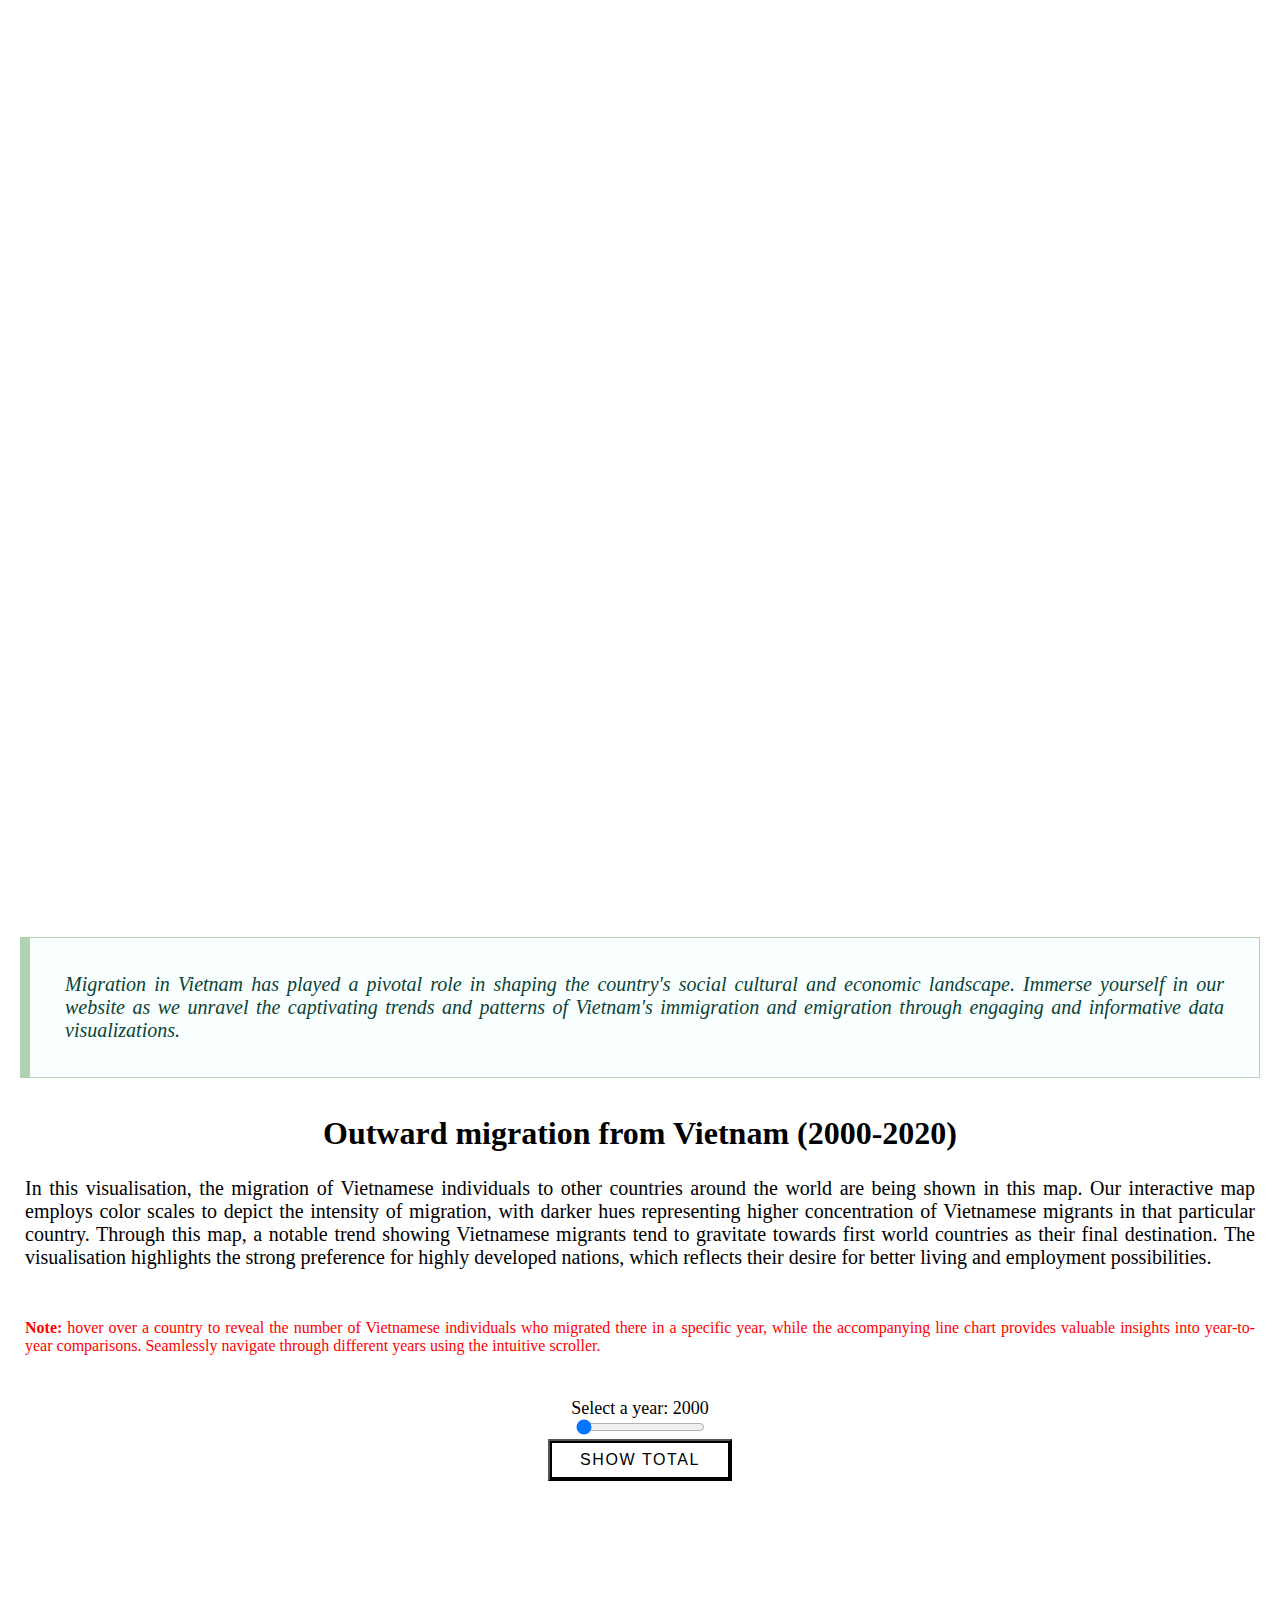
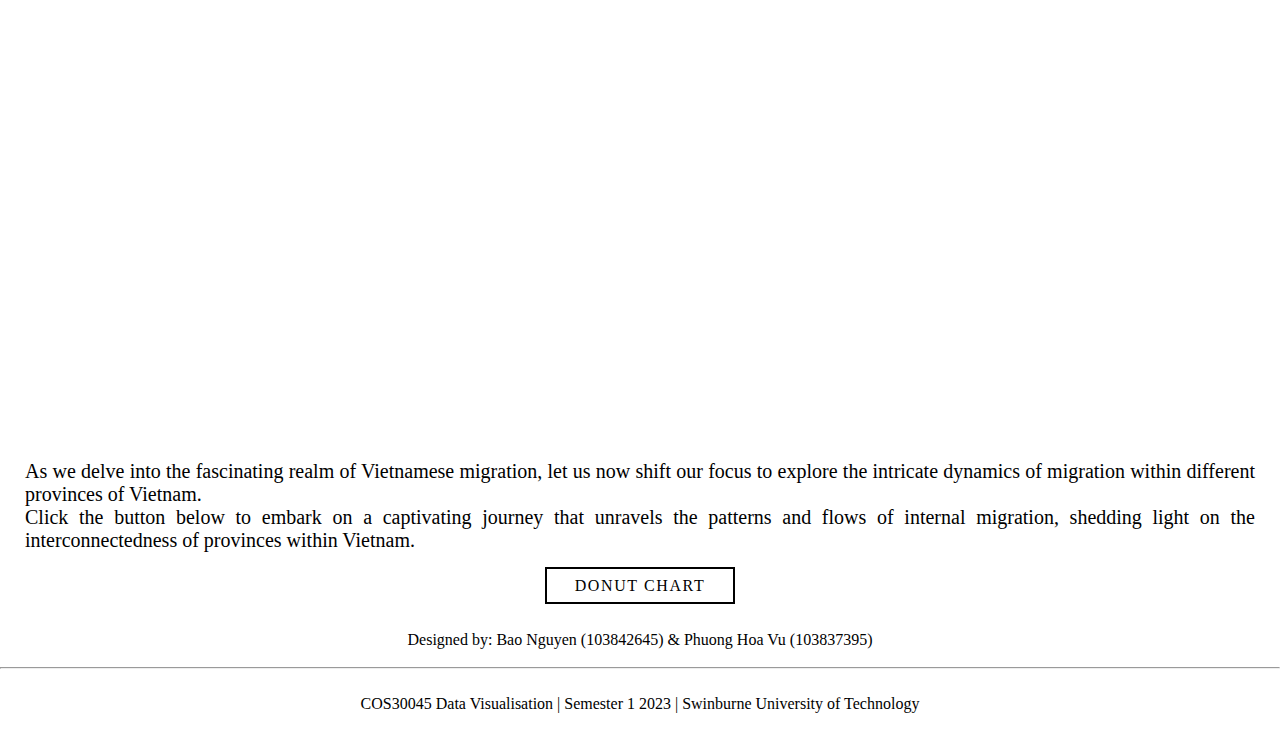
<file: index.html>
<!DOCTYPE html>
<head>
    <meta charset="utf-8">
    <!-- Load d3.js -->
    <script src="https://d3js.org/d3.v6.js"></script>
    <script src="https://d3js.org/d3-scale-chromatic.v1.min.js"></script>
    <script src="https://d3js.org/d3-geo-projection.v2.min.js"></script>
    <title>COS30045 final project</title>
    
    <link rel="stylesheet" href="style.css">
</head>
<!-- Create an element where the map will take place -->
<body>
    <div class="hero">
        <h1 class="content"> Vietnam's Immigration & Emigration Patterns: <br>A 20-Year Analysis (2000-2020)</h1>
    </div>

    <br>
    <br>
    <!--Overview about migration-->
    <blockquote class="blockquote blockquote-bordered">
        <p class="text">Migration in Vietnam has played a pivotal role in shaping the country's social cultural and economic landscape.
        Immerse yourself in our website as we unravel the captivating trends and patterns of Vietnam's immigration and emigration through engaging and informative data visualizations.</p>
        </blockquote>
    <br>
    <br>
    <div class="center">
        <h1>Outward migration from Vietnam (2000-2020)</h1>
        <p class="text">
            In this visualisation, the migration of Vietnamese individuals to other countries around the world are being shown in this map. 
            Our interactive map employs color scales to depict the intensity of migration, 
            with darker hues representing higher concentration of Vietnamese migrants in that particular country.
            Through this map, a notable trend showing Vietnamese migrants tend to gravitate towards first world countries as their final destination. 
            The visualisation highlights the strong preference for highly developed nations, which reflects their desire for better living and employment possibilities.    
        </p>
        <p class="note">
            <b>Note:</b> hover over a country to reveal the number of Vietnamese individuals who migrated there in a specific year, 
            while the accompanying line chart provides valuable insights into year-to-year comparisons. 
            Seamlessly navigate through different years using the intuitive scroller.
        </p>
        <br>
        <span>Select a year: </span>
        <span id="yearLabel">2000</span>

        <div id="yearScroller">
            <input type="range" min="2000" max="2020" step="1" value="2000" id="yearSlider">
        </div>
        <button id="totalButton"><span1>Show total</span1></button>
        
        
    </div>
    
    <svg id="my_dataviz" width="1400" height="550" ></svg>
   
    
    
    <div class="center" id="legend"></div>
    
    <script src="map.js"></script>
    <div>
        <p class="text">
            As we delve into the fascinating realm of Vietnamese migration, 
            let us now shift our focus to explore the intricate dynamics of migration within different provinces of Vietnam. 
            <br>Click the button below to embark on a captivating journey that unravels the patterns and flows of internal migration, 
            shedding light on the interconnectedness of provinces within Vietnam.
        </p>
        <a href="./donut.html"  style=" --clr:#1e9bff"><span1>Donut chart</span1></a>
        <br>
        <br>
    </div>

    <br>
   
    <p> Designed by: Bao Nguyen (103842645)   & Phuong Hoa Vu (103837395)</p>
</body>
<br>
<hr>
<footer>
    
       <p>COS30045 Data Visualisation | Semester 1 2023 | Swinburne University of Technology</p>
</footer>
</html>
</file>
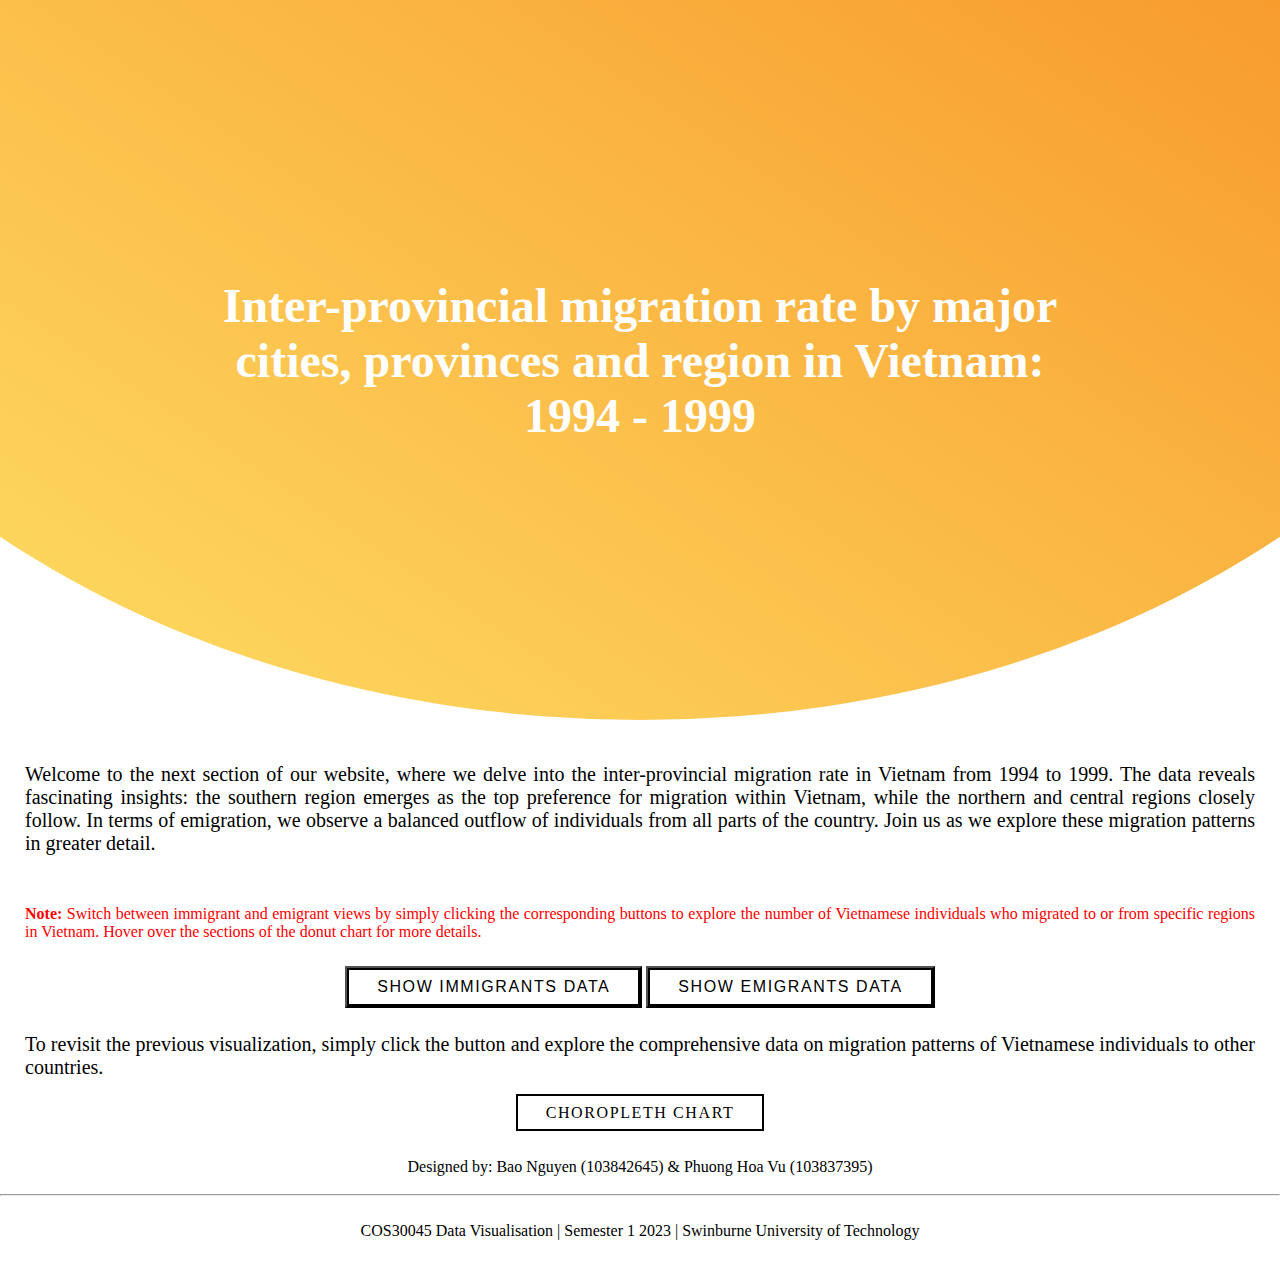
<file: donut.html>
<!DOCTYPE html>
<html lang="en">

<head>
	<meta charset="UTF-8"/>
	<meta name="description"	  content="Data Visualisation"/>
	<meta name="keywords"		  content="HTML, CSS, D3"/>
	<meta name="author"			  content="Bao Nguyen"/>

    <title>COS30045 final project</title>

    <script src="https://d3js.org/d3.v6.js"></script>
    <script src="./donut.js"></script>
    <link rel="stylesheet" href="style.css">

</head>

<body>
    <section>
        <div class="curve">
            <h1>Inter-provincial migration rate by major cities, provinces and region in Vietnam: 1994 - 1999</h1>
        </div>
    </section>
    
    <br>
    <p class="text">
        Welcome to the next section of our website, where we delve into the inter-provincial migration rate in Vietnam from 1994 to 1999. 
        The data reveals fascinating insights: the southern region emerges as the top preference for migration within Vietnam, 
        while the northern and central regions closely follow. In terms of emigration, 
        we observe a balanced outflow of individuals from all parts of the country. 
        Join us as we explore these migration patterns in greater detail.

    </p>
    <p class="note">
        <b>Note:</b> Switch between immigrant and emigrant views by simply clicking the corresponding buttons to 
        explore the number of Vietnamese individuals who migrated to or from specific regions in Vietnam. 
        Hover over the sections of the donut chart for more details.  
        
    </p>
    <button id="Ibutton"><span1>Show immigrants data</span1></button>
    <button id="Ebutton"><span1>Show emigrants data</span1></button>


    <div id="my_dataviz" class="corkscrew-animation"></div>
    <p class="text">
        To revisit the previous visualization, simply click the button
        and explore the comprehensive data on migration patterns of Vietnamese individuals to other countries.
    </p>
    <a href="./index.html" style=" --clr:#1e9bff"><span1>Choropleth chart</span1></a> 
    <br>
    <br>
    <br>
    <p> Designed by: Bao Nguyen (103842645)   & Phuong Hoa Vu (103837395)</p>
</body>
<br>
<hr>
<footer>
       <p>COS30045 Data Visualisation | Semester 1 2023 | Swinburne University of Technology</p>
</footer>
</html>
</file>
<file: style.css>
*
{
  padding: 0;
  margin: 0;
  box-sizing: border-box;
}

.hero 
{
  height: 100vh;
  width: 100%;
  background-image: url(https://scienceline.org/wp-content/uploads/2020/09/Out_of_Ethiopia_shadow_WALK_clouds_text.gif);
  background-position: center;
  background-size: cover;
  background-attachment: fixed;
  color: #fff;
  
}


.content {
  color: #fff;
  position: absolute;
  top: 50%;
  left: 50%;
  transform: translate(-50%, -50%);
  text-align: center;
  z-index: 2;
  font-size: 4vw;
  line-height: 6vw;
  white-space: nowrap; 
}

.blockquote
{
  max-width: 100vw  ;
  margin: 1px 20px;
  padding: 10px;
  background: #f8fffe;
  border: 1px solid #b0d2b0;
  color: #0b4237;
  box-sizing: border-box;
  font-style: italic;
  font-family: "Gelasio", serif;
  font-size: 1.15em;
}

.blockquote-bordered
{
  border-left-width: 10px;
}

.note
{
  color: red;
  text-align: justify;
  padding: 25px;
}
.text
{
  font-size: 20px;
  text-align: justify;
  padding: 25px;
}

body, footer
{
  justify-content: center;
  align-items: center;
  text-align: center;
  overflow-x: hidden;
}

footer
{
padding: 2%;
}

span
{
  font-size: 18px;
}

/* button */
a, button
{
  position: relative;
  background: #000;
  color: #000;
  text-decoration: none;
  text-transform: uppercase;
  font-size: 1em;
  letter-spacing: 0.1em;
  font-weight: 200;
  padding: 10px 30px;
  transition: 0.5s;
}
a:hover, button:hover
{
  background: var(--clr);
  color: var(--clr);
  letter-spacing: 0.25em;
  box-shadow: 0 0 35px var(--clr);
}

a:before, button:before
{
  content: "";
  position: absolute;
  inset: 2px;
  background: white;

}

a span1, button span1
{
  position: relative;
  z-index: 1;
}

.center {
    text-align: center;
}
#tooltip h3 {
    margin:2px;
    font-size:14px;
}

#tooltip {
        position: absolute;           
        background:rgba(0,0,0,0.8);
        text-align: left;
        border:5px;
        border-radius:5px;
        font: 12px sans-serif;        
        width:auto;
        padding:6px;
        color:white;
        opacity:0;
        pointer-events: none;
}

.year.label {
    font: 300 2.5em "Inter";
    fill: gray;
  }
  
  .helper.label {
    font: 150 1em "Inter";
    fill: gray;
  }

  @keyframes corkscrew {
    0% {
      transform: scale(0) rotateZ(90deg);
    }
    50% {
      transform: scale(1.2) rotateZ(180deg);
    }
    80% {
      transform: scale(1.1) rotateZ(270deg);
    }
    100% {
      transform: scale(1) rotateZ(360deg);
    }
  }
  
  .corkscrew-animation {
    animation-name: corkscrew;
    animation-duration: 3s;
    animation-timing-function: ease-in;
    animation-iteration-count: 1;
  }
  
  section
  {
    position: relative;
    width: 100%;
    height: 80vh;
    display: flex;
    justify-content: center;
    align-items: center;
    overflow: hidden;
  }

  section::before
  {
    content: '';
    position: absolute;
    top: 0;
    left: 0;
    width: 100%;
    height: 100%;
    background: linear-gradient(45deg, 	#FFE569, #F79327);
    border-radius: 0 0 50% 50%/0 0 100% 100%;
    transform: scaleX(1.5);
  }
  section .curve
  {
    position: relative;
    z-index: 1;
    margin: 0 auto;
    max-width: 900px;
    text-align: center;
  }
  section .curve h1
  {
    margin: 0;
    padding: 0;
    color: #fff;
    font-size: 3em;
  }

 
  /* https://scienceline.org/2020/09/invasive-humans/ */
</file>
